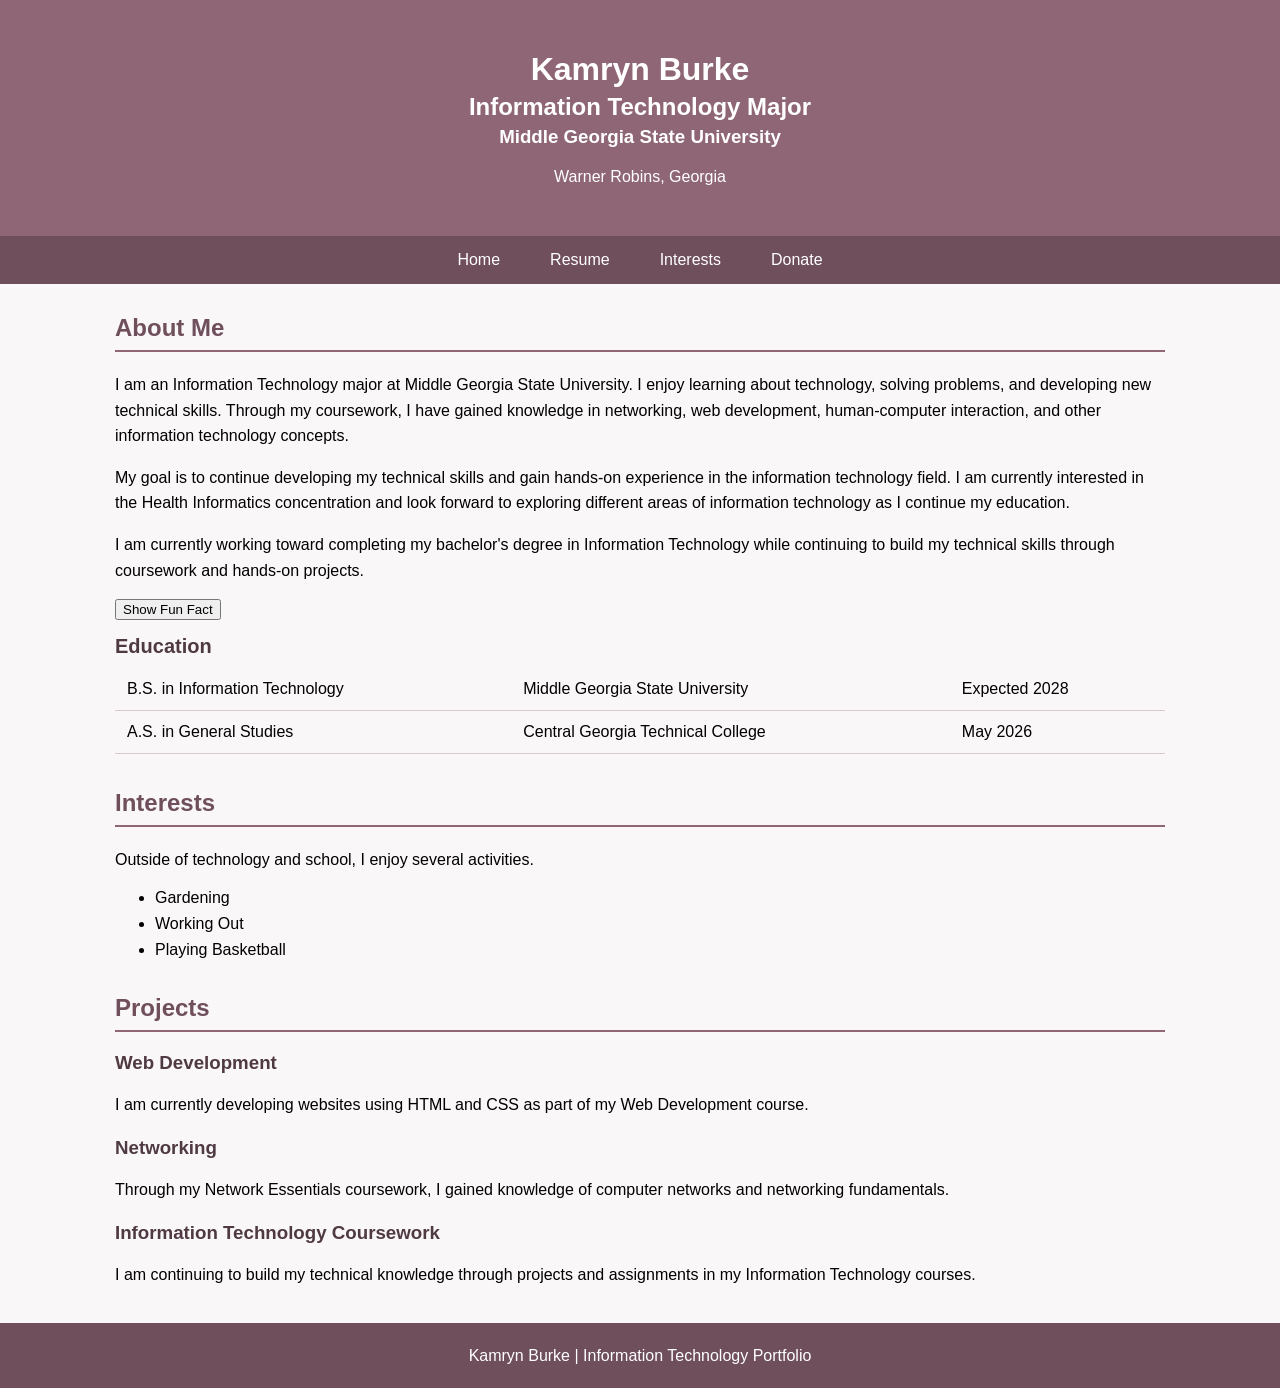
<file: index.htm>
﻿<!doctype html>
<html lang="en">

<head>
    <meta charset="UTF-8">
    <meta name="viewport" content="width=device-width, initial-scale=1.0">
    <title>Kamryn Burke</title>
    <link href="style.css" rel="stylesheet">
</head>

<body>
		 <header>
        <div>
            <h1>Kamryn Burke</h1>
			<h2>Information Technology Major</h2>
			<h3>Middle Georgia State University</h3>
        </div>

        <div>
            <p>
                Warner Robins, Georgia
            </p>
        </div>
    </header>

    <nav>
        <ul>
            <li><a href="index.htm">Home</a></li>
			<li><a href="resume.htm">Resume</a></li>
			<li><a href="interests.htm">Interests</a></li>
			<li><a href="donate.htm">Donate</a></li>
        </ul>
    </nav>

    <main>
        <section id="about">
            <h2>About Me</h2>

            <p>
                I am an Information Technology major at Middle Georgia State
                University. I enjoy learning about technology, solving problems,
                and developing new technical skills. Through my coursework, I
                have gained knowledge in networking, web development,
				human-computer interaction, and other information technology concepts.
            </p>

            <p>
                My goal is to continue developing my technical skills and gain
				hands-on experience in the information technology field. I am
				currently interested in the Health Informatics concentration and
				look forward to exploring different areas of information technology
				as I continue my education.
			</p>
			
			<p>
				I am currently working toward completing my bachelor's degree in
				Information Technology while continuing to build my technical skills
				through coursework and hands-on projects.
            </p>
			
			<button type="button" id="funFactButton">Show Fun Fact</button>

			<p id="funFact">
			<strong>Fun Fact:</strong> I used to participate in pageants when I was younger.
			
			</p>

			<table>
    <caption>Education</caption>

    <tr>
        <td>B.S. in Information Technology</td>
        <td>Middle Georgia State University</td>
        <td>Expected 2028</td>
    </tr>

    <tr>
        <td>A.S. in General Studies</td>
        <td>Central Georgia Technical College</td>
        <td>May 2026</td>
    </tr>
	</table>

        </section>

        <section id="interests">
            <h2>Interests</h2>

            <p>Outside of technology and school, I enjoy several activities.</p>

		<ul>
			<li>Gardening</li>
			<li>Working Out</li>
			<li>Playing Basketball</li>
            </ul>
        </section>

        <section id="projects">
            <h2>Projects</h2>

            <div>
        <h3>Web Development</h3>
        <p>
            I am currently developing websites using HTML and CSS as part
            of my Web Development course.
        </p>
    </div>

    <div>
        <h3>Networking</h3>
        <p>
            Through my Network Essentials coursework, I gained knowledge
            of computer networks and networking fundamentals.
        </p>
    </div>

    <div>
        <h3>Information Technology Coursework</h3>
        <p>
            I am continuing to build my technical knowledge through
            projects and assignments in my Information Technology courses.
        </p>
    </div>
        </section>
    </main>

    <footer>
        <p>Kamryn Burke | Information Technology Portfolio</p>
    </footer>
	
	<script>
    document.getElementById("funFactButton").onclick = function() {
        var funFact = document.getElementById("funFact");

        if (funFact.style.display === "block") {
            funFact.style.display = "none";
            this.innerHTML = "Show Fun Fact";
        } else {
            funFact.style.display = "block";
            this.innerHTML = "Hide Fun Fact";
        }
    };	
</script>

</body>
</html>
</file>
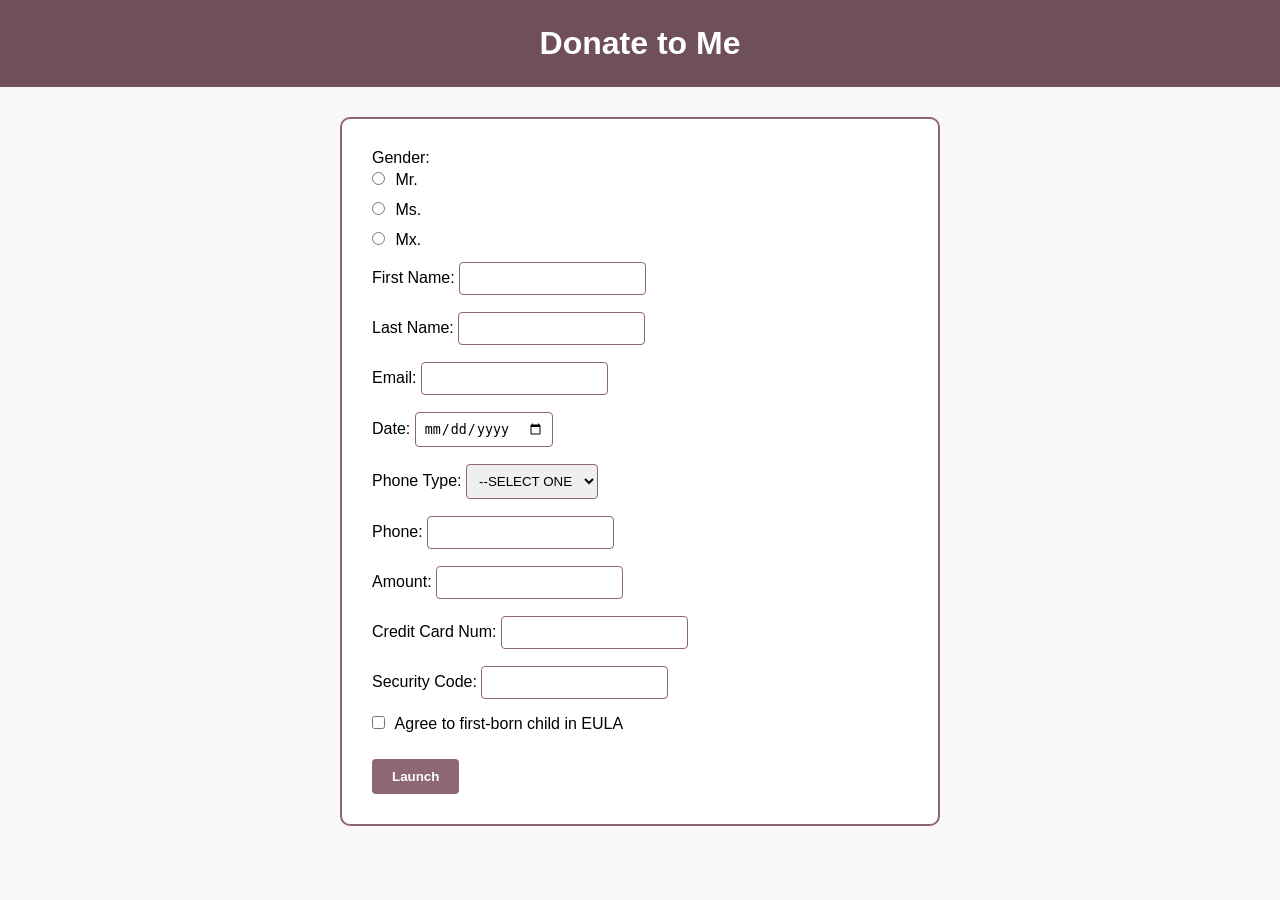
<file: donate.htm>
<!doctype html>
<html lang="en">
    <head>
		<meta charset="utf-8" />
        <title>Donate Form</title>
		<link href="style.css" rel="stylesheet">
    </head>
    <body>
        <h1>Donate to Me</h1>
		<form>
			Gender:
			<br />
			<input type="radio" value="Mr." id="mr" name="gender" />
			<label for="mr">Mr.</label>
			<br />
			<input type="radio" value="Ms." id="ms" name="gender" />
			<label for="ms">Ms.</label>
			<br />
			<input type="radio" value="Mx." id="mx" name="gender" />
			<label for="mx">Mx.</label>
			<br />
			<label for="fName">First Name:</label>
			<input type="text" id="fName" required />
			<br />
			<label for="lname">Last Name:</label>
			<input type="text" id="lname" />
			<br />
			<label for="email">Email:</label>
			<input type="email" id="email" />
			<br />
			<label for="date">Date:</label>
			<input type="date" id="date" />
			<br />
			<label for="phonetype">Phone Type:</label>
			<select id="phonetype">
				<option>--SELECT ONE</option>
				<option>Landline</option>
				<option>Mobile</option>
				<option>Work</option>
			</select>
			<br />
			<label for="phone">Phone:</label>
			<input type="text" id="phone" />
			<br />
			<label for="amount">Amount:</label>
			<input type="number" id="amount" min="0" />
			<br />
			<label for="cc">Credit Card Num:</label>
			<input type="text" id="cc" minlength="15" maxlength="16" />
			<br />
			<label for="secCode">Security Code:</label>
			<input type="text" id="secCode" maxlength="3" minlength="3" />
			<br />
			<input type="checkbox" id="eula" />
			<label for="eula">Agree to first-born child in EULA</label>
			
			<br /><br />
			
			
			<button type="button" id="btnGo">Launch</button>
        </form>
		
		<script>
			function init() {
			document.getElementById("btnGo").onclick = function() { 
				var fName = document.getElementById("fName").value;
				var msg = "Hello " + fName + " welcome to JS!";					
				alert(msg);
				}
			}
			init();
		</script>
    </body>
</html>
</file>
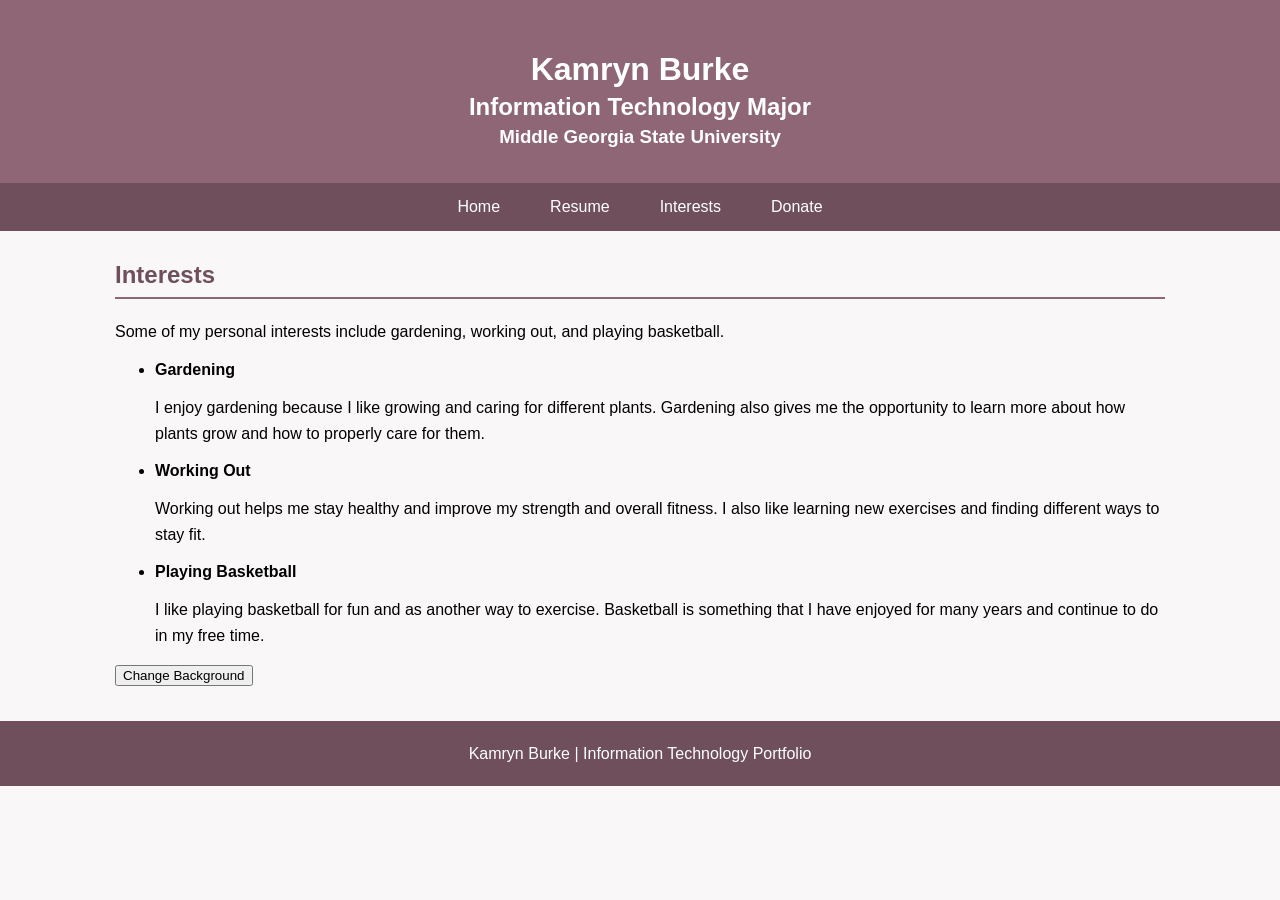
<file: interests.htm>
<!doctype html>
<html lang="en">

<head>
    <meta charset="UTF-8">
    <meta name="viewport" content="width=device-width, initial-scale=1.0">
    <title>Kamryn Burke | Interests</title>
    <link href="style.css" rel="stylesheet">
</head>

<body>

    <header>
        <h1>Kamryn Burke</h1>
        <h2>Information Technology Major</h2>
        <h3>Middle Georgia State University</h3>
    </header>

    <nav>
        <ul>
            <li><a href="index.htm">Home</a></li>
            <li><a href="resume.htm">Resume</a></li>
            <li><a href="interests.htm">Interests</a></li>
            <li><a href="donate.htm">Donate</a></li>
        </ul>
    </nav>

    <main>
        <section>
            <h2>Interests</h2>

            <p>
                Some of my personal interests include gardening,
                working out, and playing basketball.
            </p>

            <ul>
                <li>
					<strong>Gardening</strong>
					<p>
					I enjoy gardening because I like growing and caring for
					different plants. Gardening also gives me the opportunity
					to learn more about how plants grow and how to properly
					care for them.
				</p>
              </li>
			   
				<li>
					<strong>Working Out</strong>
					<p>
						Working out helps me stay healthy and improve my strength
						and overall fitness. I also like learning new exercises
						and finding different ways to stay fit.
				</p>
			  </li>
			
                <li>
					<strong>Playing Basketball</strong>
					<p>
						I like playing basketball for fun and as another way to
						exercise. Basketball is something that I have enjoyed
						for many years and continue to do in my free time.
                </p>
			  </li>
            </ul>
			
			<button type="button" id="colorButton">Change Background</button>

        </section>
    </main>

    <footer>
        <p>Kamryn Burke | Information Technology Portfolio</p>
    </footer>

	<script>
    document.getElementById("colorButton").onclick = function() {
        if (document.body.style.backgroundColor === "rgb(230, 213, 219)") {
            document.body.style.backgroundColor = "#faf7f8";
        } else {
            document.body.style.backgroundColor = "#e6d5db";
        }
    };
</script>

</body>
</html>
</file>
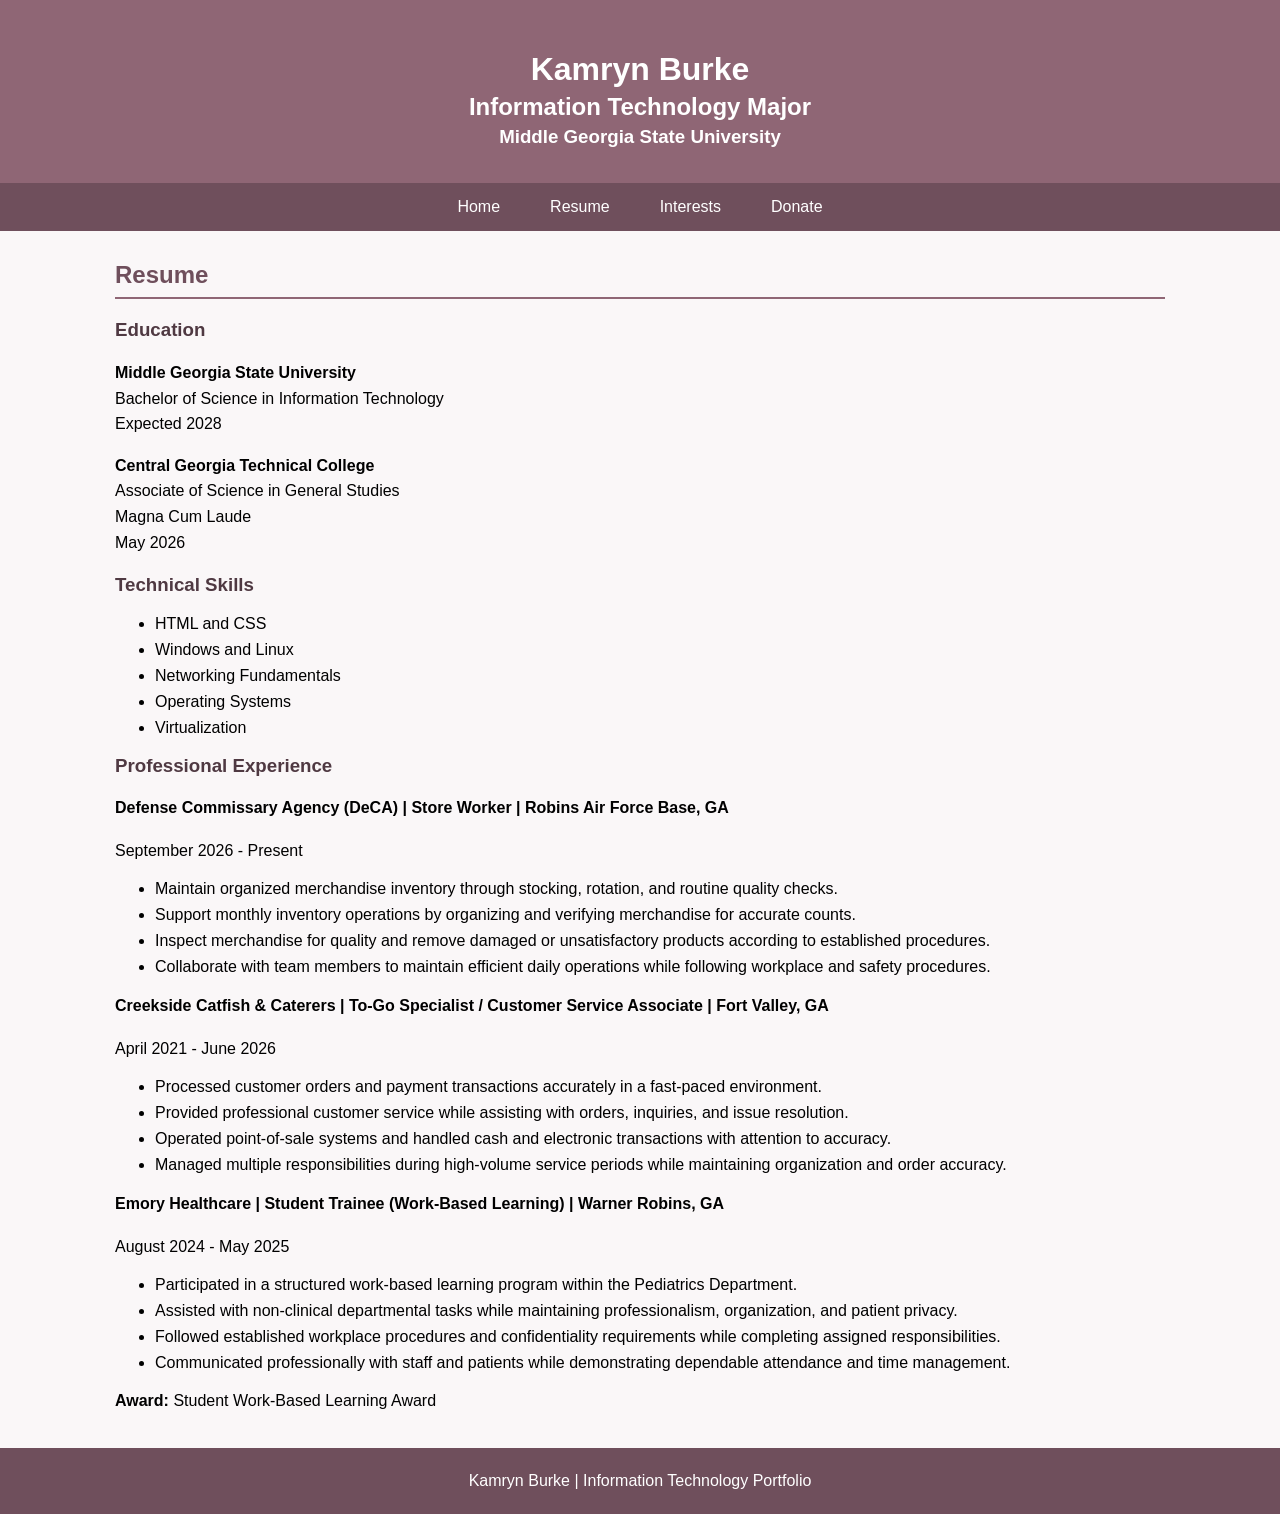
<file: resume.htm>
<!doctype html>
<html lang="en">

<head>
    <meta charset="UTF-8">
    <title>Kamryn Burke | Resume</title>
    <link href="style.css" rel="stylesheet">
</head>

<body>

    <header>
        <h1>Kamryn Burke</h1>
        <h2>Information Technology Major</h2>
        <h3>Middle Georgia State University</h3>
    </header>

    <nav>
        <ul>
            <li><a href="index.htm">Home</a></li>
            <li><a href="resume.htm">Resume</a></li>
            <li><a href="interests.htm">Interests</a></li>
            <li><a href="donate.htm">Donate</a></li>
        </ul>
    </nav>

    <main>
        <section>
        <h2>Resume</h2>

        <h3>Education</h3>

        <p>
            <strong>Middle Georgia State University</strong><br>
            Bachelor of Science in Information Technology<br>
            Expected 2028
        </p>

        <p>
            <strong>Central Georgia Technical College</strong><br>
            Associate of Science in General Studies<br>
            Magna Cum Laude<br>
			May 2026
        </p>
		<h3>Technical Skills</h3>

<ul>
    <li>HTML and CSS</li>
    <li>Windows and Linux</li>
    <li>Networking Fundamentals</li>
    <li>Operating Systems</li>
    <li>Virtualization</li>
</ul>
	<h3>Professional Experience</h3>

<h4>Defense Commissary Agency (DeCA) | Store Worker | Robins Air Force Base, GA</h4>
<p>September 2026 - Present</p>

<ul>
    <li>Maintain organized merchandise inventory through stocking, rotation, and routine quality checks.</li>
    <li>Support monthly inventory operations by organizing and verifying merchandise for accurate counts.</li>
    <li>Inspect merchandise for quality and remove damaged or unsatisfactory products according to established procedures.</li>
    <li>Collaborate with team members to maintain efficient daily operations while following workplace and safety procedures.</li>
</ul>

<h4>Creekside Catfish &amp; Caterers | To-Go Specialist / Customer Service Associate | Fort Valley, GA</h4>
<p>April 2021 - June 2026</p>

<ul>
    <li>Processed customer orders and payment transactions accurately in a fast-paced environment.</li>
    <li>Provided professional customer service while assisting with orders, inquiries, and issue resolution.</li>
    <li>Operated point-of-sale systems and handled cash and electronic transactions with attention to accuracy.</li>
    <li>Managed multiple responsibilities during high-volume service periods while maintaining organization and order accuracy.</li>
</ul>

<h4>Emory Healthcare | Student Trainee (Work-Based Learning) | Warner Robins, GA</h4>
<p>August 2024 - May 2025</p>

<ul>
    <li>Participated in a structured work-based learning program within the Pediatrics Department.</li>
    <li>Assisted with non-clinical departmental tasks while maintaining professionalism, organization, and patient privacy.</li>
    <li>Followed established workplace procedures and confidentiality requirements while completing assigned responsibilities.</li>
    <li>Communicated professionally with staff and patients while demonstrating dependable attendance and time management.</li>
</ul>

<p><strong>Award:</strong> Student Work-Based Learning Award</p>
    </section>
    </main>

    <footer>
        <p>Kamryn Burke | Information Technology Portfolio</p>
    </footer>

</body>
</html>
</file>
<file: style.css>
* {
    box-sizing: border-box;
}

body {
    font-family: Arial, sans-serif;
    margin: 0;
    padding: 0;
    background-color: #faf7f8;
    color: #000000;
}

header {
    padding: 30px;
    text-align: center;
    background-color: #8f6675;
    color: white;
}

header h1 {
    margin-bottom: 5px;
}

header h3,
header h5 {
    margin: 5px;
}
nav {
    background-color: #6f4f5c;
}

nav ul {
    display: flex;
    justify-content: center;
    list-style-type: none;
    margin: 0;
    padding: 0;
}

nav li {
    margin: 0;
}

nav a {
    display: block;
    color: white;
    text-decoration: none;
    padding: 15px 25px;
}

nav a:hover {
    background-color: #8f6675;
}

main {
    max-width: 1100px;
    margin: 30px auto;
    padding: 0 25px;
}

section {
    margin-bottom: 35px;
}

h2 {
    color: #6f4f5c;
    border-bottom: 2px solid #8f6675;
    padding-bottom: 8px;
}

h3 {
    color: #4f3942;
}

p {
    line-height: 1.6;
}

table {
    width: 100%;
    border-collapse: collapse;
    margin-top: 15px;
}

caption {
    font-size: 20px;
    font-weight: bold;
    color: #4f3942;
    text-align: left;
    margin-bottom: 10px;
}

td {
    padding: 12px;
    border-bottom: 1px solid #d8c8ce;
}

footer {
    padding: 20px 25px;
    margin-top: 30px;
    background-color: #6f4f5c;
    color: white;
    text-align: center;
}

footer p {
    margin: 0;
}

main li {
    margin-bottom: 8px;
}

@media screen and (max-width: 600px) {
    nav ul {
        flex-direction: column;
        text-align: center;
    }

    main {
        padding: 0 15px;
    }

    table {
        font-size: 14px;
    }

    td {
        padding: 8px;
    }
}

header h2,
header h3 {
    color: white;
    border-bottom: none;
    padding-bottom: 0;
    margin: 5px;
}


/* Donate Form */

form {
    max-width: 600px;
    margin: 30px auto;
    padding: 30px;
    background-color: white;
    border: 2px solid #8f6675;
    border-radius: 10px;
}

form input,
form select {
    margin: 5px 0 12px;
    padding: 8px;
    border: 1px solid #8f6675;
    border-radius: 4px;
}

form input[type="radio"],
form input[type="checkbox"] {
    margin-right: 6px;
}

form input[type="submit"] {
    background-color: #8f6675;
    color: white;
    border: none;
    padding: 10px 20px;
    border-radius: 4px;
    cursor: pointer;
    font-weight: bold;
}

form input[type="submit"]:hover {
    background-color: #6f4f5c;
}

form button {
    background-color: #8f6675;
    color: white;
    border: none;
    padding: 10px 20px;
    border-radius: 4px;
    cursor: pointer;
    font-weight: bold;
}

form button:hover {
    background-color: #6f4f5c;
}

body > h1 {
    background-color: #6f4f5c;
    color: white;
    text-align: center;
    margin: 0;
    padding: 25px;
}

#funFact {
    display: none;
    margin-top: 15px;
}
</file>
